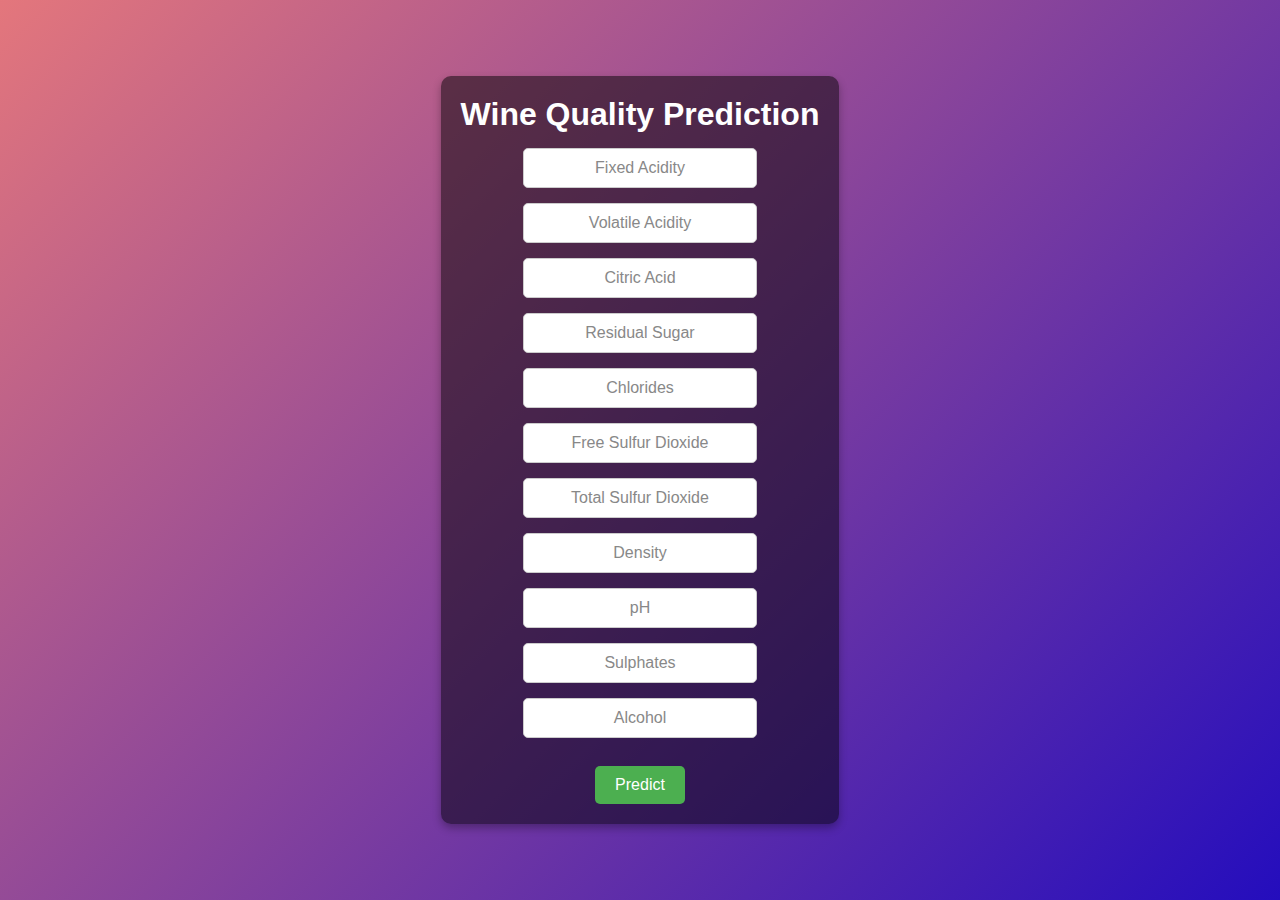
<file: templates/index.html>
<!DOCTYPE html>
<html lang="en">
<head>
    <meta charset="utf-8">
    <meta name="viewport" content="width=device-width, initial-scale=1.0">
    <title>Wine Quality Prediction - Home</title>
    <link rel="stylesheet" href="/static/styles.css">
</head>

<body>
    <div class="container">
        <h1>Wine Quality Prediction</h1>
        <form id = "prediction" action="/predict" method="post" >
            <input type="text" name="fixed_acidity" id="fixed_acidity" placeholder="Fixed Acidity" required><br>
            <input type="text" name="volatile_acidity" id="volatile_acidity" placeholder="Volatile Acidity" required><br>
            <input type="text" name="citric_acid" id="citric_acid" placeholder="Citric Acid" required><br>
            <input type="text" name="residual_sugar" id="residual_sugar" placeholder="Residual Sugar" required><br>
            <input type="text" name="chlorides" id="chlorides" placeholder="Chlorides" required><br>
            <input type="text" name="free_sulfur_dioxide" id="free_sulfur_dioxide" placeholder="Free Sulfur Dioxide" required><br>
            <input type="text" name="total_sulfur_dioxide" id="total_sulfur_dioxide" placeholder="Total Sulfur Dioxide" required><br>
            <input type="text" name="density" id="density" placeholder="Density" required><br>
            <input type="text" name="pH" id="pH" placeholder="pH" required><br>
            <input type="text" name="sulphates" id="sulphates" placeholder="Sulphates" required><br>
            <input type="text" name="alcohol" id="alcohol" placeholder="Alcohol" required><br><br>
            <div>
                <input type="submit" value="Predict" class="submit-btn">
            </div>
            
        </form>
    </div>
</body>
</html>
</file>
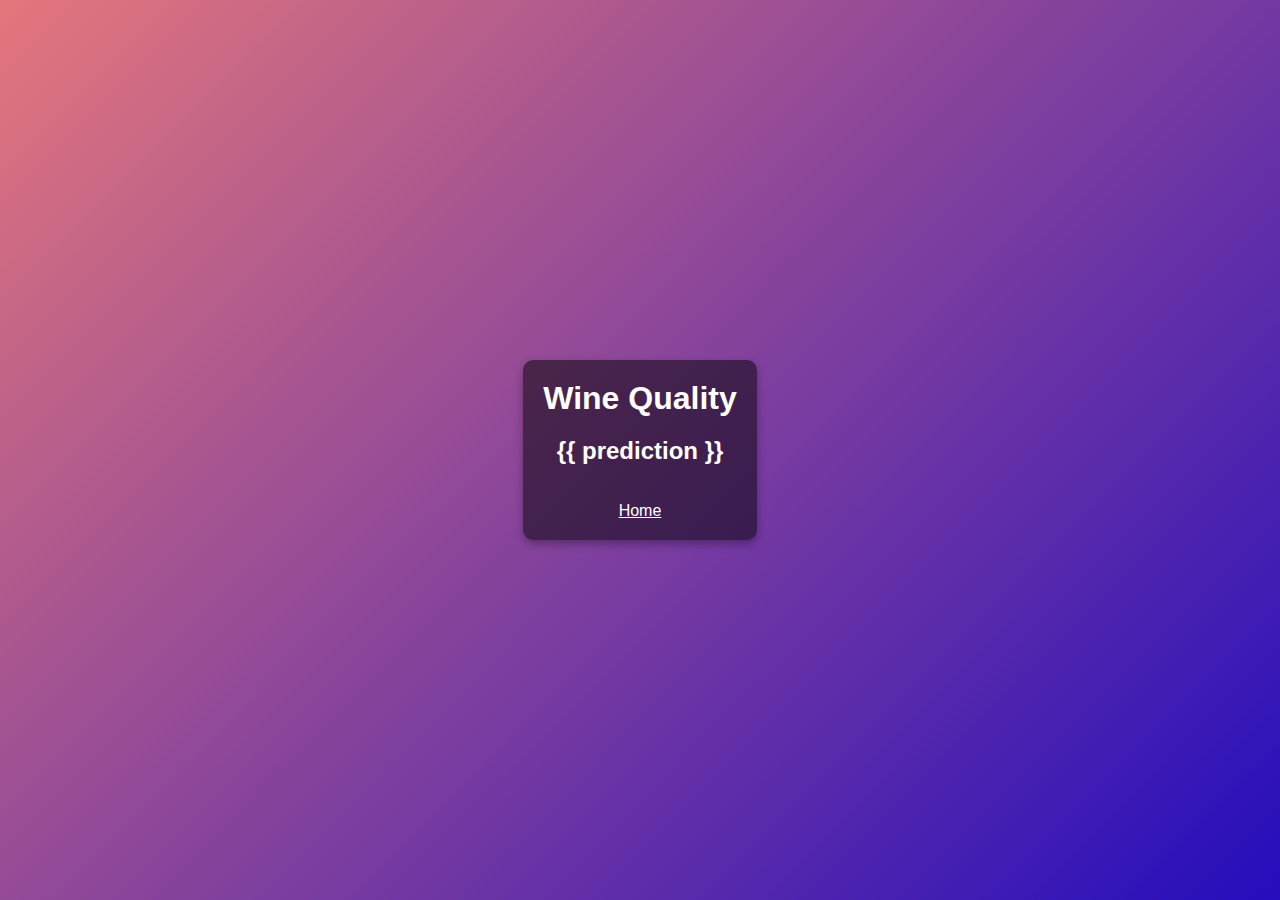
<file: templates/results.html>
<!DOCTYPE html>
<html lang="en">
<head>
    <meta charset="utf-8">
    <title>Wine Quality Prediction - Result</title>
    <link rel="stylesheet" href="/static/styles.css">
</head>
<body>

    <div class="container">
        <h1>Wine Quality</h1>
        <h2>{{ prediction }}</h2>
        <br>
        <a href="/" style="color: white ; size: 20px;">Home</a>
    </div>

</body>
</html>
</file>
<file: static/styles.css>
body {
    display: flex;
    align-items: center;
    justify-content: center;
    height: 100vh;
    margin: 0;
    font-family: Arial, sans-serif;
    background: linear-gradient(135deg, #d3242d9f, #240dbd);
    color: #fff;
    text-align: center;
}
.container {
    background: rgba(0, 0, 0, 0.5);
    padding: 20px;
    border-radius: 10px;
    box-shadow: 0 4px 8px rgba(0, 0, 0, 0.3);
}
h1 {
    font-size: 2em;
    margin: 0 0 10px;
}
p {
    font-size: 1.2em;
    margin: 0;
}
input[type="text"] {
    margin: 5px;
    padding: 10px;
    border-radius: 5px;
    border: none;
    width: 200px;
}
button {
    padding: 10px 20px;
    border-radius: 5px;
    border: none;
    background-color: #4CAF50;
    color: white;
    cursor: pointer;
}
#prediction-result {
    margin-top: 15px;
    font-size: 1.2em;
    color: #fff;
}

.submit-btn {
    background-color: #4CAF50; /* Green background */
    color: white;              /* White text */
    padding: 10px 20px;        /* Space inside the button */
    border: none;              /* No border */
    border-radius: 5px;        /* Rounded corners */
    cursor: pointer;           /* Pointer cursor on hover */
    font-size: 16px;           /* Font size */
    transition: background-color 0.3s ease; /* Smooth background transition */
}

.submit-btn:hover {
    background-color: #45a049; /* Darker green on hover */
}

input[type="text"] {
    width: 65% ;             /* Full-width input */
    padding: 10px;                /* Add padding for spacing */
    text-align: center;           /* Center-aligns placeholder text */
    font-size: 16px;              /* Set a readable font size */
    border: 1px solid #ccc;       /* Border style */
    border-radius: 5px;           /* Rounded corners */
    box-sizing: border-box;       /* Prevents padding from affecting width */
    margin-bottom: 10px;          /* Adds space between input fields */
}

input[type="text"]::placeholder {
    color: #888;                  /* Placeholder color */
    text-align: center;           /* Center-aligns placeholder */
}
</file>
